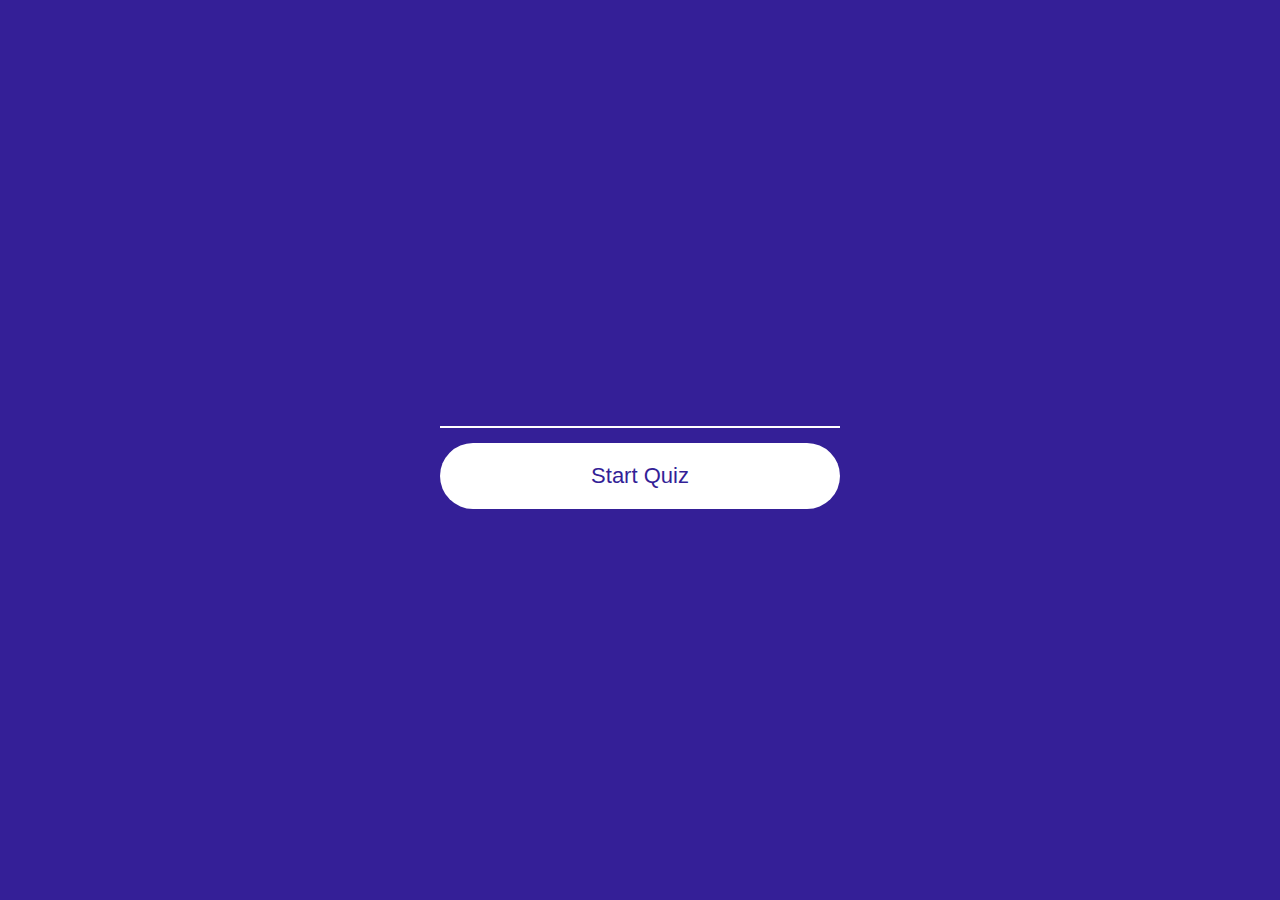
<file: index.html>
<!DOCTYPE html>
<html lang="en">
<head>
    <meta charset="UTF-8">
    <meta name="viewport" content="width=device-width, initial-scale=1.0">
    <link href="https://fonts.googleapis.com/css2?family=Lato&display=swap" rel="stylesheet">
    <link rel="stylesheet" href="css/style.css">
    <title>Quiz</title>
</head>
<body>
    <div class="wrapper">
        <div class="welcome-text">
            <form action="#" class="welcome-form">
                <input type="text" class="userName">
                <button class="submit-btn" type="submit" onclick="onSubmit(event)">Start Quiz</button>
            </form>
        </div>
    </div>
    <script src="js/app.js"></script>
</body>
</html>
</file>
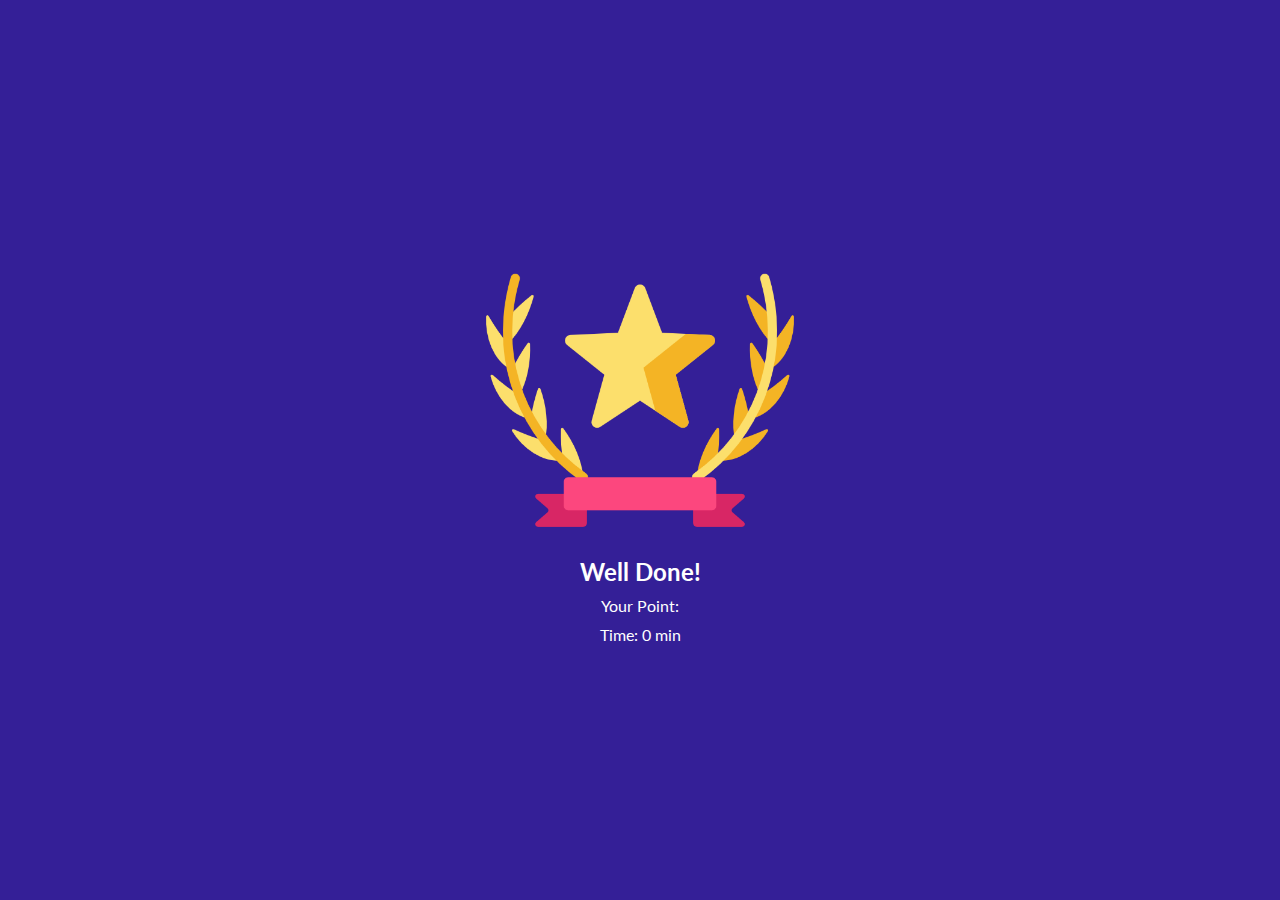
<file: end.html>
<!DOCTYPE html>
<html lang="en">
<head>
    <meta charset="UTF-8">
    <meta name="viewport" content="width=device-width, initial-scale=1.0">
    <link href="https://fonts.googleapis.com/css2?family=Lato&display=swap" rel="stylesheet">
    <link rel="stylesheet" href="css/style.css">
    <title>Quiz</title>
</head>
<body>
    <div class="wrapper">
        <div class="award">
            <img src="img/Star.png" alt="award">
            <h2 class="username">Well Done! <span class="name"></span></h2>
            <p class="user-point">Your Point: <span class="points"></span></p>
            <p class="user-time">Time: <span class="time">0 min</span></p>
        </div>
    </div>
    <script src="js/app.js"></script>
    <script src="js/userinfo.js"></script>
</body>
</html>
</file>
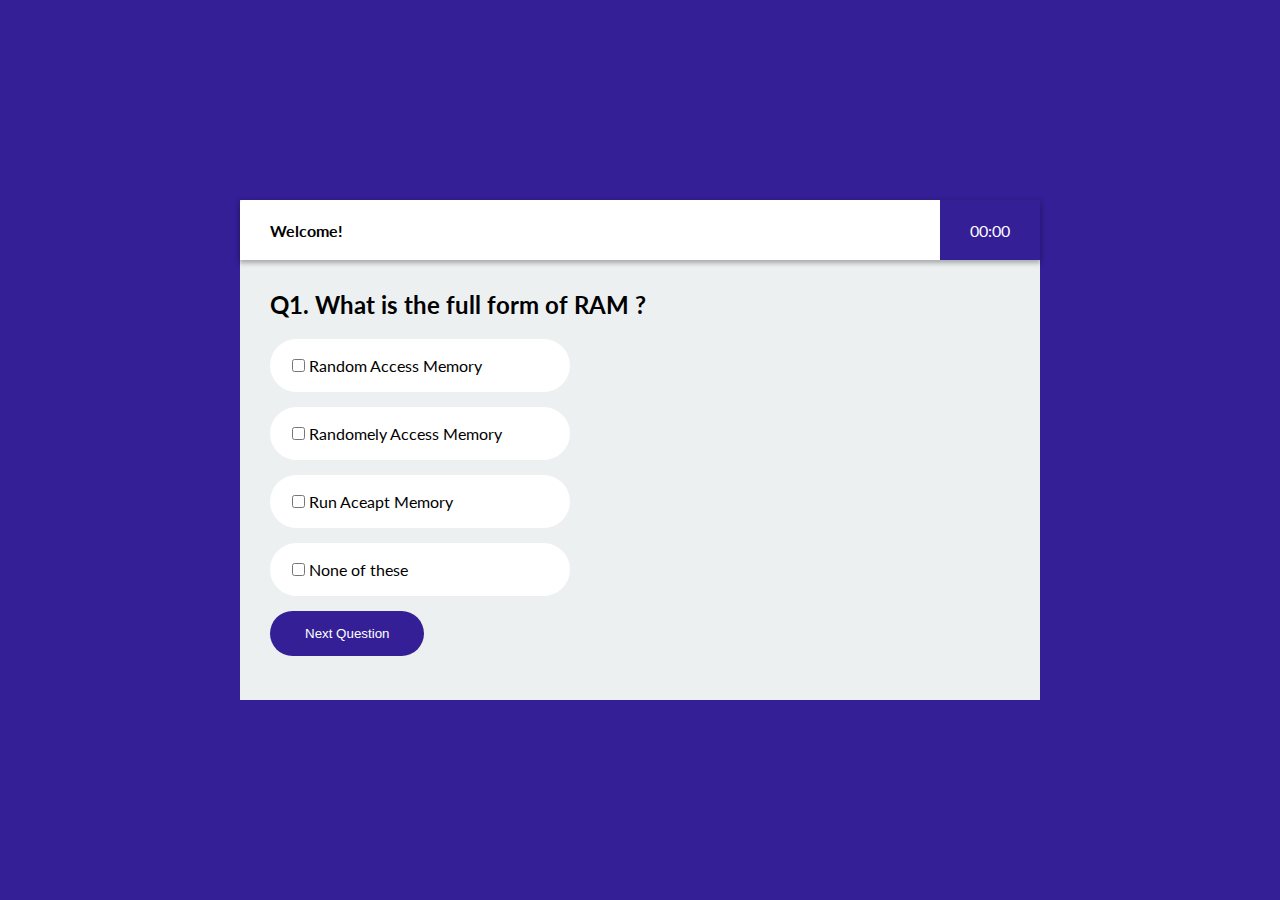
<file: quiz.html>
<!DOCTYPE html>
<html lang="en">
<head>
    <meta charset="UTF-8">
    <meta name="viewport" content="width=device-width, initial-scale=1.0">
    <link href="https://fonts.googleapis.com/css2?family=Lato&display=swap" rel="stylesheet">
    
    <link rel="stylesheet" href="css/style.css">
    <title>Quiz</title>
</head>
<body>
    <div class="wrapper">
        <div class="quiz">
            <div class="quiz-header">
                <div class="quiz-user">
                    <h4>Welcome! <span class="name"></span></h4>
                </div>
                <div class="quiz-timer">
                    <span class="time">00:00</span>
                </div>
            </div>
            <div class="quiz-body">
                <div id="question">
                     <!-- <h2>Q1. What is the answer?</h2>
                <ul class="option-group">
                    <li class="option">Option 1</li>
                    <li class="option">Option 1</li>
                    <li class="option">Option 1</li>
                   
                </ul> -->
                </div>
                <button class="btn-next">Next Question</button>
            </div>
        </div>
    </div>
    <script src="js/app.js"></script>
    <script src="js/userinfo.js"></script>
</body>
</html>
</file>
<file: css/style.css>
*{
    padding: 0;
    margin: 0;
    box-sizing: border-box;
}

body{
    font-family: 'Lato', sans-serif;
}

.wrapper{
    display: flex;
    justify-content: center;
    align-items: center;
    width: 100vw;
    height: 100vh;
    background-color: #341f97;
}

.welcome-text{
    width: 400px;
}

.welcome-form input,
.welcome-form button{
    display: block;
    width: 100%;
}

.welcome-form input{
    margin-bottom: 15px;
    background-color: transparent;
    border: none;
    color: #fff;
    font-size: 30px;
    text-align: center;
    border-bottom: 2px solid #fff;
}

.welcome-form button{
    font-size: 22px;
    padding: 20px 0;
    border: none;
    background-color:  #fff;
    color: #341f97;
    border-radius: 100px;
    transition: 0.4s all;
}

.welcome-form button:hover{
    transform: translateY(-5px);
    cursor: pointer;
}

.welcome-form input:focus,
.welcome-form button:focus{
    outline: none;
}

.quiz{
    width: 800px;
    height: 500px;
    background-color: #fff;
    display: grid;
    grid-template-rows: 60px auto;
}

.quiz-header{
    background-color: #fff;
    border-top-left-radius: 3px;
    border-top-right-radius: 3px;
    box-shadow: 0px 2px  5px 1px rgba(0, 0, 0, 0.3);
    z-index: 1;
    display: flex;
    justify-content: space-between;
}

.quiz-body{
    background-color: #ecf0f1;
    padding: 30px;
}

.quiz-user{
    display: flex;
    align-items: center;
    padding-left: 30px;
}

.quiz-timer{
    display: flex;
    align-items: center;
    background-color: #341f97;
    color: #fff;
    padding: 0 30px;
}

ul.option-group{
    margin: 30px 0;
}

.option{
    list-style: none;
    background-color: #fff;
    width: 300px;
    padding: 15px 20px;
    margin-bottom: 15px;
    border-radius: 30px;
    border: 2px solid transparent;
    transition: border 0.5s;
}

.option:hover{
    border: 2px solid #341f97;
    cursor: pointer;
    color: #000;
}

.btn-next{
    background-color: #341f97;
    color: #fff;
    padding: 15px 35px;
    border-radius: 30px;
    transition: all 0.5s;
    border: none;
}

.btn-next:hover{
    cursor: pointer;
    color: #341f97;
    background-color: #fff;
    box-shadow: 0px 0px  10px 1px rgba(0, 0, 0, 0.3);
}

.active, .active:hover{
    background-color: #341f97;
    color: #fff;
}

.award{
    text-align: center;
    color: #fff;
}

.award img{
    width: 60%;
}

.username,
.user-point,
.user-time{
    margin-bottom: 10px;
}

#question h2{
    margin-bottom: 20px;
}

label{
    display: block;
}
</file>
